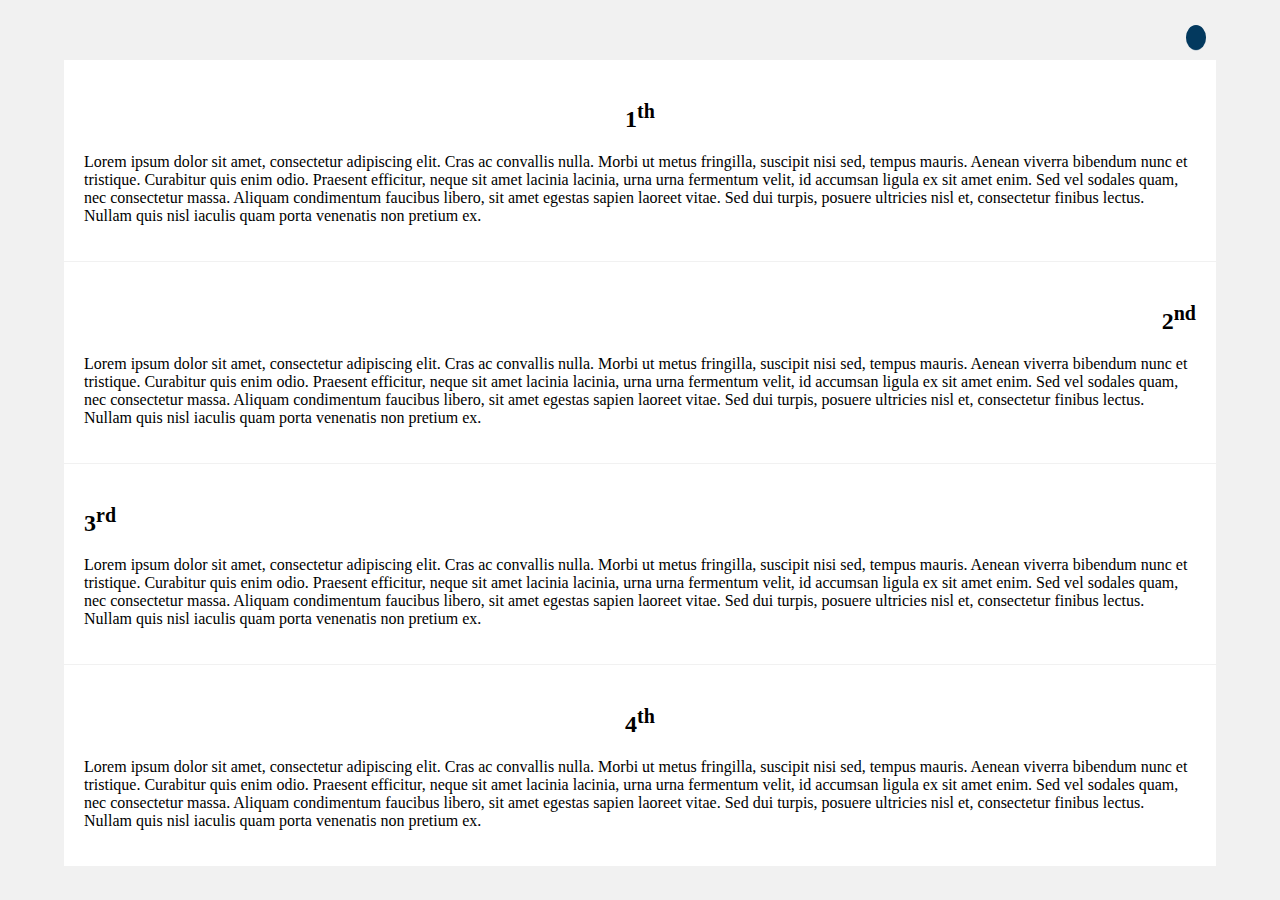
<file: index.html>
<!DOCTYPE html>
<html lang="en">
<head>
    <meta charset="UTF-8">
    <meta name="viewport" content="width=device-width, initial-scale=1.0">
    <meta http-equiv="X-UA-Compatible" content="ie=edge">
    <link rel="stylesheet" href="./assets/css/main.min.css">
    <link rel="stylesheet" href="./assets/css/intro.min.css">
    <link rel="stylesheet" href="https://use.fontawesome.com/releases/v5.4.1/css/all.css" integrity="sha384-5sAR7xN1Nv6T6+dT2mhtzEpVJvfS3NScPQTrOxhwjIuvcA67KV2R5Jz6kr4abQsz" crossorigin="anonymous">
    <title>Intro</title>
</head>
<body>

    <div class="middle">

        <button id="intro-start" title="Start Intro">
            <i class="fas fa-info"></i>
        </button>

        <div class="box" id="first">
            <h2 class="text-center">
                1<sup>th</sup>
            </h2>
            <p>Lorem ipsum dolor sit amet, consectetur adipiscing elit. Cras ac convallis nulla. Morbi ut metus fringilla, suscipit nisi sed, tempus mauris. Aenean viverra bibendum nunc et tristique. Curabitur quis enim odio. Praesent efficitur, neque sit amet lacinia lacinia, urna urna fermentum velit, id accumsan ligula ex sit amet enim. Sed vel sodales quam, nec consectetur massa. Aliquam condimentum faucibus libero, sit amet egestas sapien laoreet vitae. Sed dui turpis, posuere ultricies nisl et, consectetur finibus lectus. Nullam quis nisl iaculis quam porta venenatis non pretium ex.</p>
            
        </div>

        <div class="box" id="second">
            <h2 class="text-right">
                2<sup>nd</sup>
            </h2>
            <p>Lorem ipsum dolor sit amet, consectetur adipiscing elit. Cras ac convallis nulla. Morbi ut metus fringilla, suscipit nisi sed, tempus mauris. Aenean viverra bibendum nunc et tristique. Curabitur quis enim odio. Praesent efficitur, neque sit amet lacinia lacinia, urna urna fermentum velit, id accumsan ligula ex sit amet enim. Sed vel sodales quam, nec consectetur massa. Aliquam condimentum faucibus libero, sit amet egestas sapien laoreet vitae. Sed dui turpis, posuere ultricies nisl et, consectetur finibus lectus. Nullam quis nisl iaculis quam porta venenatis non pretium ex.</p>
        </div>

        <div class="box">
            <h2>
                3<sup>rd</sup>
                <div id="third"></div>
            </h2>
            <p>Lorem ipsum dolor sit amet, consectetur adipiscing elit. Cras ac convallis nulla. Morbi ut metus fringilla, suscipit nisi sed, tempus mauris. Aenean viverra bibendum nunc et tristique. Curabitur quis enim odio. Praesent efficitur, neque sit amet lacinia lacinia, urna urna fermentum velit, id accumsan ligula ex sit amet enim. Sed vel sodales quam, nec consectetur massa. Aliquam condimentum faucibus libero, sit amet egestas sapien laoreet vitae. Sed dui turpis, posuere ultricies nisl et, consectetur finibus lectus. Nullam quis nisl iaculis quam porta venenatis non pretium ex.</p>
        </div>

        <div class="box">
            <h2 class="text-center" id="fourth">
                4<sup>th</sup>
            </h2>
            <p>Lorem ipsum dolor sit amet, consectetur adipiscing elit. Cras ac convallis nulla. Morbi ut metus fringilla, suscipit nisi sed, tempus mauris. Aenean viverra bibendum nunc et tristique. Curabitur quis enim odio. Praesent efficitur, neque sit amet lacinia lacinia, urna urna fermentum velit, id accumsan ligula ex sit amet enim. Sed vel sodales quam, nec consectetur massa. Aliquam condimentum faucibus libero, sit amet egestas sapien laoreet vitae. Sed dui turpis, posuere ultricies nisl et, consectetur finibus lectus. Nullam quis nisl iaculis quam porta venenatis non pretium ex.</p>
        </div>
    </div>
    
    
    <script src="./assets/js/intro.es5.min.js"></script>
    <script src="./assets/js/main.es5.min.js"></script>
</body>
</html>
</file>
<file: assets/css/main.min.css>
body,html{margin:0;padding:0;background:#f1f1f1}
*{box-sizing:border-box;word-wrap:break-word}
.middle{position:relative;width:90%;margin:15px auto;min-height:100px}
.box{padding:20px;border-bottom:1px solid #f1f1f1;background:#fff;position:relative;float:left}
.box:last-child{border:0}
h2{position:relative}
.text-center{text-align:center}
.text-right{text-align:right}
.hide{display:none}
#intro-start{margin:10px;position:relative;float:right;background:rgba(4,57,94,1);color:#fff;border-radius:50%;border:0;padding:5px;cursor:pointer;z-index:5;outline:0}
#intro-start:after{content:'';border-radius:50%;position:absolute;top:50%;width:100%;height:100%;left:50%;background:rgba(4,57,94,.35);transform:translate(-50%,-50%);z-index:-1;animation:ripple 1.2s infinite;-webkit-animation:ripple 1.2s infinite;-moz-animation:ripple 1.2s infinite}
#intro-start i{padding:0 5px}
@keyframes ripple{
0%{width:100%;height:100%}
50%{width:140%;height:140%;filter:blur(8px);-webkit-filter:blur(8px)}
100%{width:100%;height:100%}
}
</file>
<file: assets/css/intro.min.css>
.intro-box{max-width:300px;min-width:200px;background:rgba(4,57,94,.85);position:absolute;border-radius:3px;text-align:left;z-index:555;box-shadow:0 0 15px 0 rgba(4,57,94,.85)}
.intro-box:after{content:"";position:absolute;z-index:-1;border:10px solid transparent}
.intro-box.top{bottom:100%;left:50%;transform:translateX(-50%)}
.intro-box.top:after{bottom:-20px;left:50%;transform:translateX(-50%);border-top-color:rgba(4,57,94,.85)}
.intro-box.bottom{top:100%;left:50%;transform:translateX(-50%)}
.intro-box.bottom:after{top:-20px;left:50%;transform:translateX(-50%);border-bottom-color:rgba(4,57,94,.85)}
.intro-box.left{top:50%;left:0;transform:translateY(-50%)}
.intro-box.left:after{top:50%;right:-20px;transform:translateY(-50%);border-left-color:rgba(4,57,94,.85)}
.intro-box.right{top:50%;right:0;transform:translateY(-50%)}
.intro-box.right:after{top:50%;left:-20px;transform:translateY(-50%);border-right-color:rgba(4,57,94,.85)}
.intro-text{color:#fff;padding:5px 10px;font-size:15px;font-weight:400;text-align:center}
.intro-list{color:#fff;text-align:center;width:100%;font-size:12px}
.intro-buttons-container{width:100%;position:relative;padding:2px 10px;text-align:center}
.intro-button{padding:5px;border:1px solid #fff;border-radius:3px;background:rgba(4,57,94,.85);color:#fff;cursor:pointer;transition:background .4s;margin:2px;position:relative}
.intro-button i{font-size:12px;padding:0 2px}
.intro-button:disabled{opacity:.5;cursor:no-drop}
.intro-button:disabled:hover{background:rgba(4,57,94,.85);color:#fff}
.intro-button:hover{background:#fff;color:rgba(4,57,94,.85)}
.finish-button:after,.next-button:after{border-radius:3px;content:'';position:absolute;top:50%;width:100%;height:100%;left:50%;background:rgba(255,255,255,.5);transform:translate(-50%,-50%);z-index:-1;animation:buttonRipple 1.2s 3;-webkit-animation:buttonRipple 1.2s 3;-moz-animation:buttonRipple 1.2s 3}
@keyframes buttonRipple{
0%{width:100%;height:100%}
50%{width:120%;height:130%;filter:blur(8px);-webkit-filter:blur(8px)}
100%{width:100%;height:100%}
}
</file>
